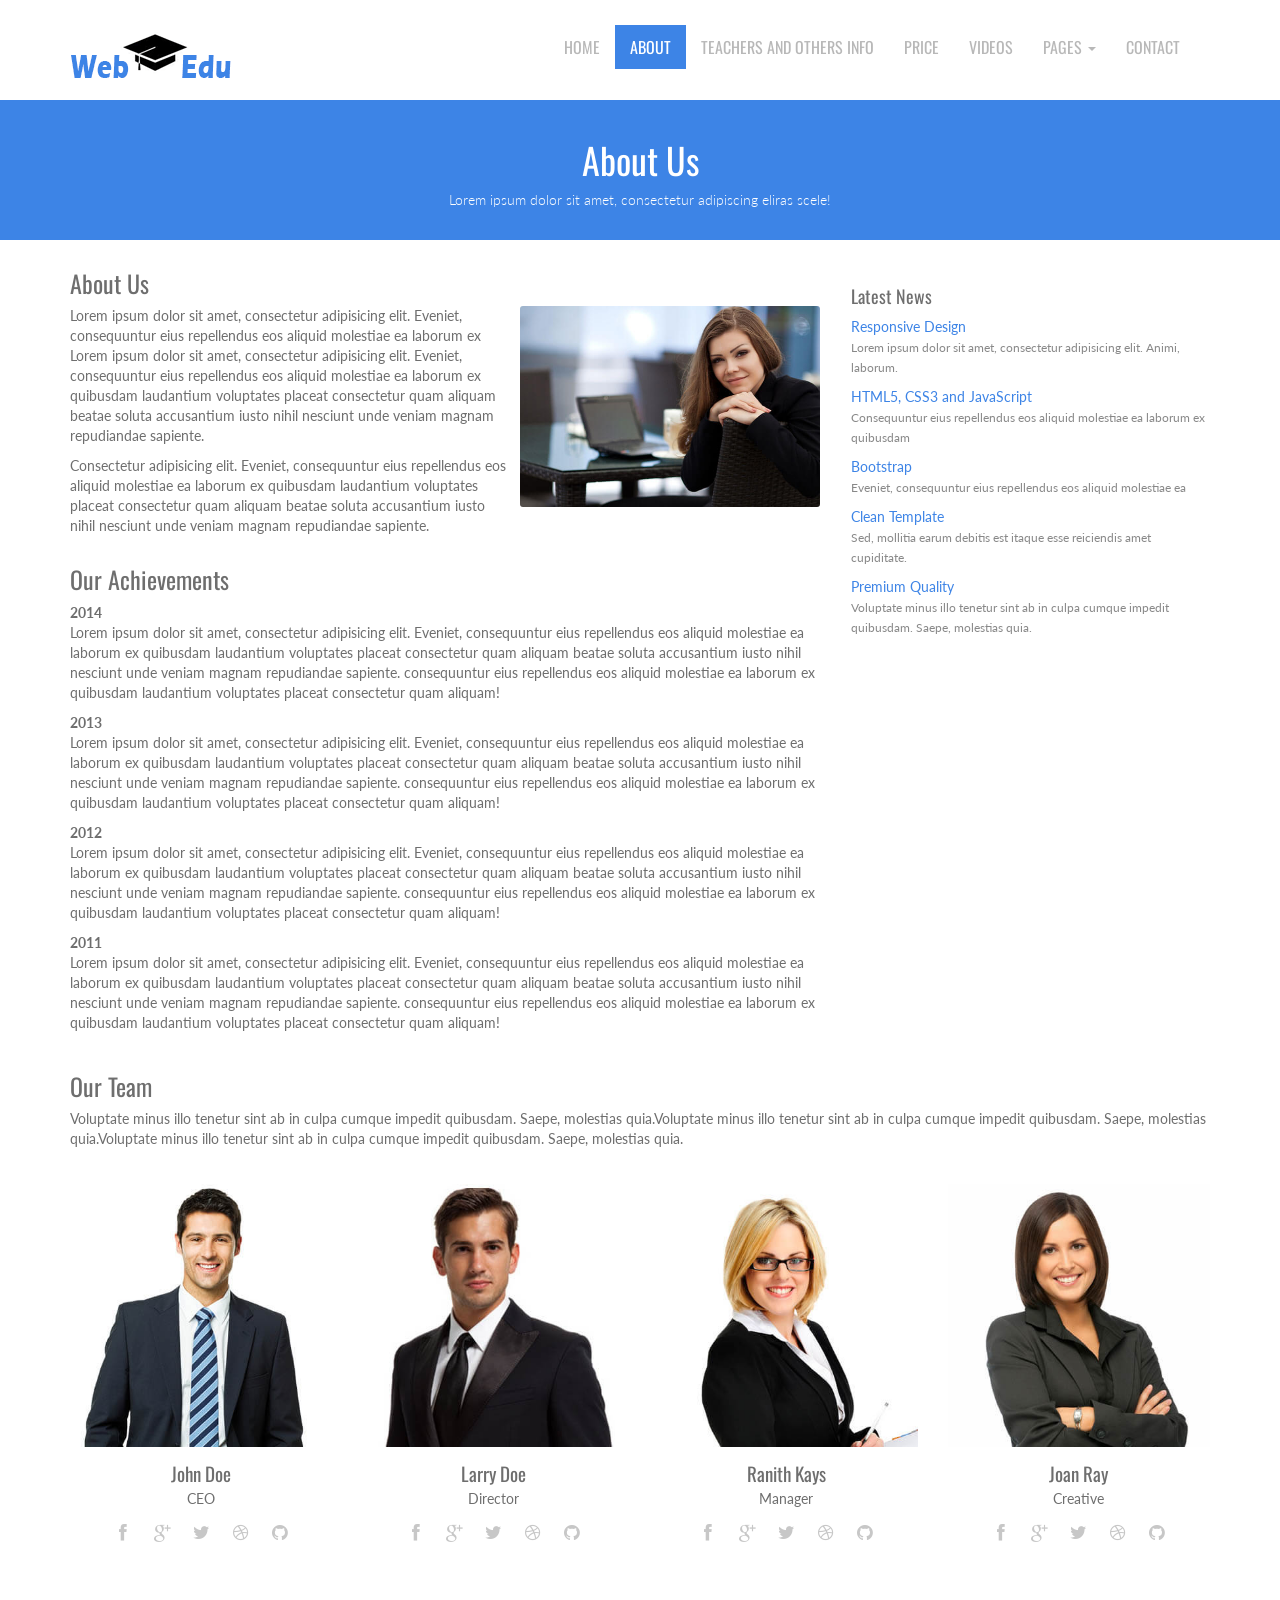
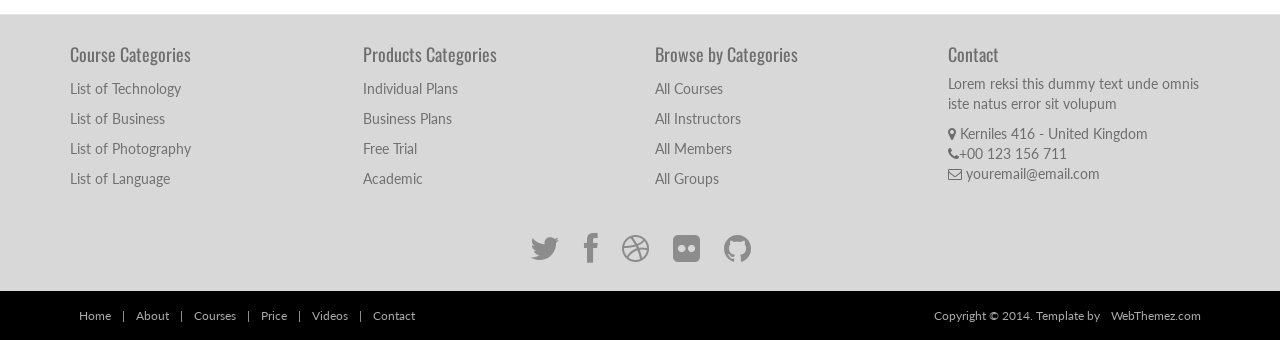
<file: 3 No. Solution/College_bootstrap_web_page_design/about.html>
<!--
Author: WebThemez
Author URL: http://webthemez.com
License: Creative Commons Attribution 3.0 Unported
License URL: http://creativecommons.org/licenses/by/3.0/
-->
<!DOCTYPE html>
<html lang="en">
<head>
    <meta charset="utf-8">
    <meta name="viewport" content="width=device-width, initial-scale=1.0">
    <meta name="description" content="free-educational-responsive-web-template-webEdu">
    <meta name="author" content="webThemez.com">
    <title>free-educational-responsive-web-template-webEdu</title>
    <link rel="favicon" href="assets/images/favicon.png">
    <link rel="stylesheet" media="screen" href="http://fonts.googleapis.com/css?family=Open+Sans:300,400,700">
    <link rel="stylesheet" href="assets/css/bootstrap.min.css">
    <link rel="stylesheet" href="assets/css/font-awesome.min.css">
    <!-- Custom styles for our template -->
    <link rel="stylesheet" href="assets/css/bootstrap-theme.css" media="screen">
    <link rel="stylesheet" href="assets/css/style.css">
    <!-- HTML5 shim and Respond.js IE8 support of HTML5 elements and media queries -->
    <!--[if lt IE 9]>
	<script src="assets/js/html5shiv.js"></script>
	<script src="assets/js/respond.min.js"></script>
	<![endif]-->
</head>

<body>
    <!-- Fixed navbar -->
    <div class="navbar navbar-inverse">
        <div class="container">
            <div class="navbar-header">
                <!-- Button for smallest screens -->
                <button type="button" class="navbar-toggle" data-toggle="collapse" data-target=".navbar-collapse"><span class="icon-bar"></span><span class="icon-bar"></span><span class="icon-bar"></span></button>
                <a class="navbar-brand" href="index.html">
                    <img src="assets/images/logo.png" alt="Techro HTML5 template"></a>
            </div>
            <div class="navbar-collapse collapse">
                <ul class="nav navbar-nav pull-right mainNav">
                    <li><a href="index.html">Home</a></li>
                    <li class="active"><a href="about.html">About</a></li>
                   	<li><a href="courses.html">Teachers and Others Info</a></li>
					<li><a href="price.html">Price</a></li>
					<li><a href="videos.html">Videos</a></li>
                    <li class="dropdown">
                        <a href="#" class="dropdown-toggle" data-toggle="dropdown">Pages <b class="caret"></b></a>
                        <ul class="dropdown-menu">
                            <li><a href="sidebar-right.html">Right Sidebar</a></li>
                            <li><a href="#">Dummy Link1</a></li>
                            <li><a href="#">Dummy Link2</a></li>
                            <li><a href="#">Dummy Link3</a></li>
                        </ul>
                    </li>
                    <li><a href="contact.html">Contact</a></li>
                </ul>
            </div>
            <!--/.nav-collapse -->
        </div>
    </div>
    <!-- /.navbar -->

 	<header id="head" class="secondary">
            <div class="container">
                    <h1>About Us</h1>
                    <p>Lorem ipsum dolor sit amet, consectetur adipiscing eliras scele!</p>
                </div>
    </header>


    <!-- container -->
    <section class="container">
        <div class="row">
            <!-- main content -->
            <section class="col-sm-8 maincontent">
                <h3>About Us</h3>
                <p>
                    <img src="assets/images/about.jpg" alt="" class="img-rounded pull-right" width="300">
                    Lorem ipsum dolor sit amet, consectetur adipisicing elit. Eveniet, consequuntur eius repellendus eos aliquid molestiae ea laborum ex Lorem ipsum dolor sit amet, consectetur adipisicing elit. Eveniet, consequuntur eius repellendus eos aliquid molestiae ea laborum ex quibusdam laudantium voluptates placeat consectetur quam aliquam beatae soluta accusantium iusto nihil nesciunt unde veniam magnam repudiandae sapiente.
                </p>
                <p>Consectetur adipisicing elit. Eveniet, consequuntur eius repellendus eos aliquid molestiae ea laborum ex quibusdam laudantium voluptates placeat consectetur quam aliquam beatae soluta accusantium iusto nihil nesciunt unde veniam magnam repudiandae sapiente.</p>
                <h3>Our Achievements</h3>
                <strong>2014</strong>
                <p>Lorem ipsum dolor sit amet, consectetur adipisicing elit. Eveniet, consequuntur eius repellendus eos aliquid molestiae ea laborum ex quibusdam laudantium voluptates placeat consectetur quam aliquam beatae soluta accusantium iusto nihil nesciunt unde veniam magnam repudiandae sapiente. consequuntur eius repellendus eos aliquid molestiae ea laborum ex quibusdam laudantium voluptates placeat consectetur quam aliquam!</p>
                <strong>2013</strong>
                <p>Lorem ipsum dolor sit amet, consectetur adipisicing elit. Eveniet, consequuntur eius repellendus eos aliquid molestiae ea laborum ex quibusdam laudantium voluptates placeat consectetur quam aliquam beatae soluta accusantium iusto nihil nesciunt unde veniam magnam repudiandae sapiente. consequuntur eius repellendus eos aliquid molestiae ea laborum ex quibusdam laudantium voluptates placeat consectetur quam aliquam!</p>
                <strong>2012</strong>
                <p>Lorem ipsum dolor sit amet, consectetur adipisicing elit. Eveniet, consequuntur eius repellendus eos aliquid molestiae ea laborum ex quibusdam laudantium voluptates placeat consectetur quam aliquam beatae soluta accusantium iusto nihil nesciunt unde veniam magnam repudiandae sapiente. consequuntur eius repellendus eos aliquid molestiae ea laborum ex quibusdam laudantium voluptates placeat consectetur quam aliquam!</p>
                <strong>2011</strong>
                <p>Lorem ipsum dolor sit amet, consectetur adipisicing elit. Eveniet, consequuntur eius repellendus eos aliquid molestiae ea laborum ex quibusdam laudantium voluptates placeat consectetur quam aliquam beatae soluta accusantium iusto nihil nesciunt unde veniam magnam repudiandae sapiente. consequuntur eius repellendus eos aliquid molestiae ea laborum ex quibusdam laudantium voluptates placeat consectetur quam aliquam!</p>
            </section>
            <!-- /main -->

            <!-- Sidebar -->
            <aside class="col-sm-4 sidebar sidebar-right">

                <div class="panel">
                    <h4>Latest News</h4>
                    <ul class="list-unstyled list-spaces">
                        <li><a href="">Responsive Design</a><br>
                            <span class="small text-muted">Lorem ipsum dolor sit amet, consectetur adipisicing elit. Animi, laborum.</span></li>
                        <li><a href="">HTML5, CSS3 and JavaScript</a><br>
                            <span class="small text-muted">Consequuntur eius repellendus eos aliquid molestiae ea laborum ex quibusdam</span></li>
                        <li><a href="">Bootstrap</a><br>
                            <span class="small text-muted">Eveniet, consequuntur eius repellendus eos aliquid molestiae ea</span></li>
                        <li><a href="">Clean Template</a><br>
                            <span class="small text-muted">Sed, mollitia earum debitis est itaque esse reiciendis amet cupiditate.</span></li>
                        <li><a href="">Premium Quality</a><br>
                            <span class="small text-muted">Voluptate minus illo tenetur sint ab in culpa cumque impedit quibusdam. Saepe, molestias quia.</span></li>
                    </ul>
                </div>

            </aside>
            <!-- /Sidebar -->

        </div>
    </section>
    <!-- /container -->
    <section class="team-content">
        <div class="container">
            <div class="row">
                <div class="col-md-12">
                    <h3>Our Team</h3>
                    <p>Voluptate minus illo tenetur sint ab in culpa cumque impedit quibusdam. Saepe, molestias quia.Voluptate minus illo tenetur sint ab in culpa cumque impedit quibusdam. Saepe, molestias quia.Voluptate minus illo tenetur sint ab in culpa cumque impedit quibusdam. Saepe, molestias quia.</p>
                    <br />
                </div>
            </div>
            <div class="row">

                <div class="col-md-3 col-sm-6 col-xs-6">
                    <!-- Team Member -->
                    <div class="team-member">
                        <!-- Image Hover Block -->
                        <div class="member-img">
                            <!-- Image  -->
                            <img class="img-responsive" src="assets/images/photo-1.jpg" alt="">
                        </div>
                        <!-- Member Details -->
                        <h4>John Doe</h4>
                        <!-- Designation -->
                        <span class="pos">CEO</span>
                        <div class="team-socials">
                            <a href="#"><i class="fa fa-facebook"></i></a>
                            <a href="#"><i class="fa fa-google-plus"></i></a>
                            <a href="#"><i class="fa fa-twitter"></i></a>
                            <a href="#"><i class="fa fa-dribbble"></i></a>
                            <a href="#"><i class="fa fa-github"></i></a>
                        </div>
                    </div>
                </div>
                <div class="col-md-3 col-sm-6 col-xs-6">
                    <!-- Team Member -->
                    <div class="team-member pDark">
                        <!-- Image Hover Block -->
                        <div class="member-img">
                            <!-- Image  -->
                            <img class="img-responsive" src="assets/images/photo-2.jpg" alt="">
                        </div>
                        <!-- Member Details -->
                        <h4>Larry Doe</h4>
                        <!-- Designation -->
                        <span class="pos">Director</span>
                        <div class="team-socials">
                            <a href="#"><i class="fa fa-facebook"></i></a>
                            <a href="#"><i class="fa fa-google-plus"></i></a>
                            <a href="#"><i class="fa fa-twitter"></i></a>
                            <a href="#"><i class="fa fa-dribbble"></i></a>
                            <a href="#"><i class="fa fa-github"></i></a>
                        </div>
                    </div>
                </div>
                <div class="col-md-3 col-sm-6 col-xs-6">
                    <!-- Team Member -->
                    <div class="team-member pDark">
                        <!-- Image Hover Block -->
                        <div class="member-img">
                            <!-- Image  -->
                            <img class="img-responsive" src="assets/images/photo-3.jpg" alt="">
                        </div>
                        <!-- Member Details -->
                        <h4>Ranith Kays</h4>
                        <!-- Designation -->
                        <span class="pos">Manager</span>
                        <div class="team-socials">
                            <a href="#"><i class="fa fa-facebook"></i></a>
                            <a href="#"><i class="fa fa-google-plus"></i></a>
                            <a href="#"><i class="fa fa-twitter"></i></a>
                            <a href="#"><i class="fa fa-dribbble"></i></a>
                            <a href="#"><i class="fa fa-github"></i></a>
                        </div>
                    </div>
                </div>
                <div class="col-md-3 col-sm-6 col-xs-6">
                    <!-- Team Member -->
                    <div class="team-member pDark">
                        <!-- Image Hover Block -->
                        <div class="member-img">
                            <!-- Image  -->
                            <img class="img-responsive" src="assets/images/photo-4.jpg" alt="">
                        </div>
                        <!-- Member Details -->
                        <h4>Joan Ray</h4>
                        <!-- Designation -->
                        <span class="pos">Creative</span>
                        <div class="team-socials">
                            <a href="#"><i class="fa fa-facebook"></i></a>
                            <a href="#"><i class="fa fa-google-plus"></i></a>
                            <a href="#"><i class="fa fa-twitter"></i></a>
                            <a href="#"><i class="fa fa-dribbble"></i></a>
                            <a href="#"><i class="fa fa-github"></i></a>
                        </div>
                    </div>
                </div>
            </div>
        </div>
    </section>
  <footer id="footer">
 
		<div class="container">
   <div class="row">
  <div class="footerbottom">
    <div class="col-md-3 col-sm-6">
      <div class="footerwidget">
        <h4>
          Course Categories
        </h4>
        <div class="menu-course">
          <ul class="menu">
            <li><a href="#">
                List of Technology 
              </a>
            </li>
            <li><a href="#">
                List of Business
              </a>
            </li>
            <li><a href="#">
                List of Photography
              </a>
            </li>
            <li><a href="#">
               List of Language
              </a>
            </li>
          </ul>
        </div>
      </div>
    </div>
    <div class="col-md-3 col-sm-6">
      <div class="footerwidget">
        <h4>
          Products Categories
        </h4>
        <div class="menu-course">
          <ul class="menu">
            <li> <a href="#">
                Individual Plans  </a>
            </li>
            <li><a href="#">
                Business Plans
              </a>
            </li>
            <li><a href="#">
                Free Trial
              </a>
            </li>
            <li><a href="#">
                Academic
              </a>
            </li>
          </ul>
        </div>
      </div>
    </div>
    <div class="col-md-3 col-sm-6">
      <div class="footerwidget">
        <h4>
          Browse by Categories
        </h4>
        <div class="menu-course">
          <ul class="menu">
            <li><a href="#">
                All Courses
              </a>
            </li>
            <li> <a href="#">
                All Instructors
              </a>
            </li>
            <li><a href="#">
                All Members
              </a>
            </li>
            <li>
              <a href="#">
                All Groups
              </a>
            </li>
          </ul>
        </div>
      </div>
    </div>
    <div class="col-md-3 col-sm-6"> 
            	<div class="footerwidget"> 
                         <h4>Contact</h4> 
                        <p>Lorem reksi this dummy text unde omnis iste natus error sit volupum</p>
            <div class="contact-info"> 
            <i class="fa fa-map-marker"></i> Kerniles 416  - United Kingdom<br>
            <i class="fa fa-phone"></i>+00 123 156 711 <br>
             <i class="fa fa-envelope-o"></i> youremail@email.com
              </div> 
                </div><!-- end widget --> 
    </div>
  </div>
</div>
			<div class="social text-center">
				<a href="#"><i class="fa fa-twitter"></i></a>
				<a href="#"><i class="fa fa-facebook"></i></a>
				<a href="#"><i class="fa fa-dribbble"></i></a>
				<a href="#"><i class="fa fa-flickr"></i></a>
				<a href="#"><i class="fa fa-github"></i></a>
			</div>

			<div class="clear"></div>
			<!--CLEAR FLOATS-->
		</div>
		<div class="footer2">
			<div class="container">
				<div class="row">

					<div class="col-md-6 panel">
						<div class="panel-body">
							<p class="simplenav">
								<a href="index.html">Home</a> | 
								<a href="about.html">About</a> |
								<a href="courses.html">Courses</a> |
								<a href="price.html">Price</a> |
								<a href="videos.html">Videos</a> |
								<a href="contact.html">Contact</a>
							</p>
						</div>
					</div>

					<div class="col-md-6 panel">
						<div class="panel-body">
							<p class="text-right">
								Copyright &copy; 2014. Template by <a href="http://webthemez.com/" rel="develop">WebThemez.com</a>
							</p>
						</div>
					</div>

				</div>
				<!-- /row of panels -->
			</div>
		</div>
	</footer>

    <!-- JavaScript libs are placed at the end of the document so the pages load faster -->
    <script src="http://ajax.googleapis.com/ajax/libs/jquery/1.10.2/jquery.min.js"></script>
    <script src="http://netdna.bootstrapcdn.com/bootstrap/3.0.0/js/bootstrap.min.js"></script>
    <script src="assets/js/custom.js"></script>
</body>
</html>
</file>
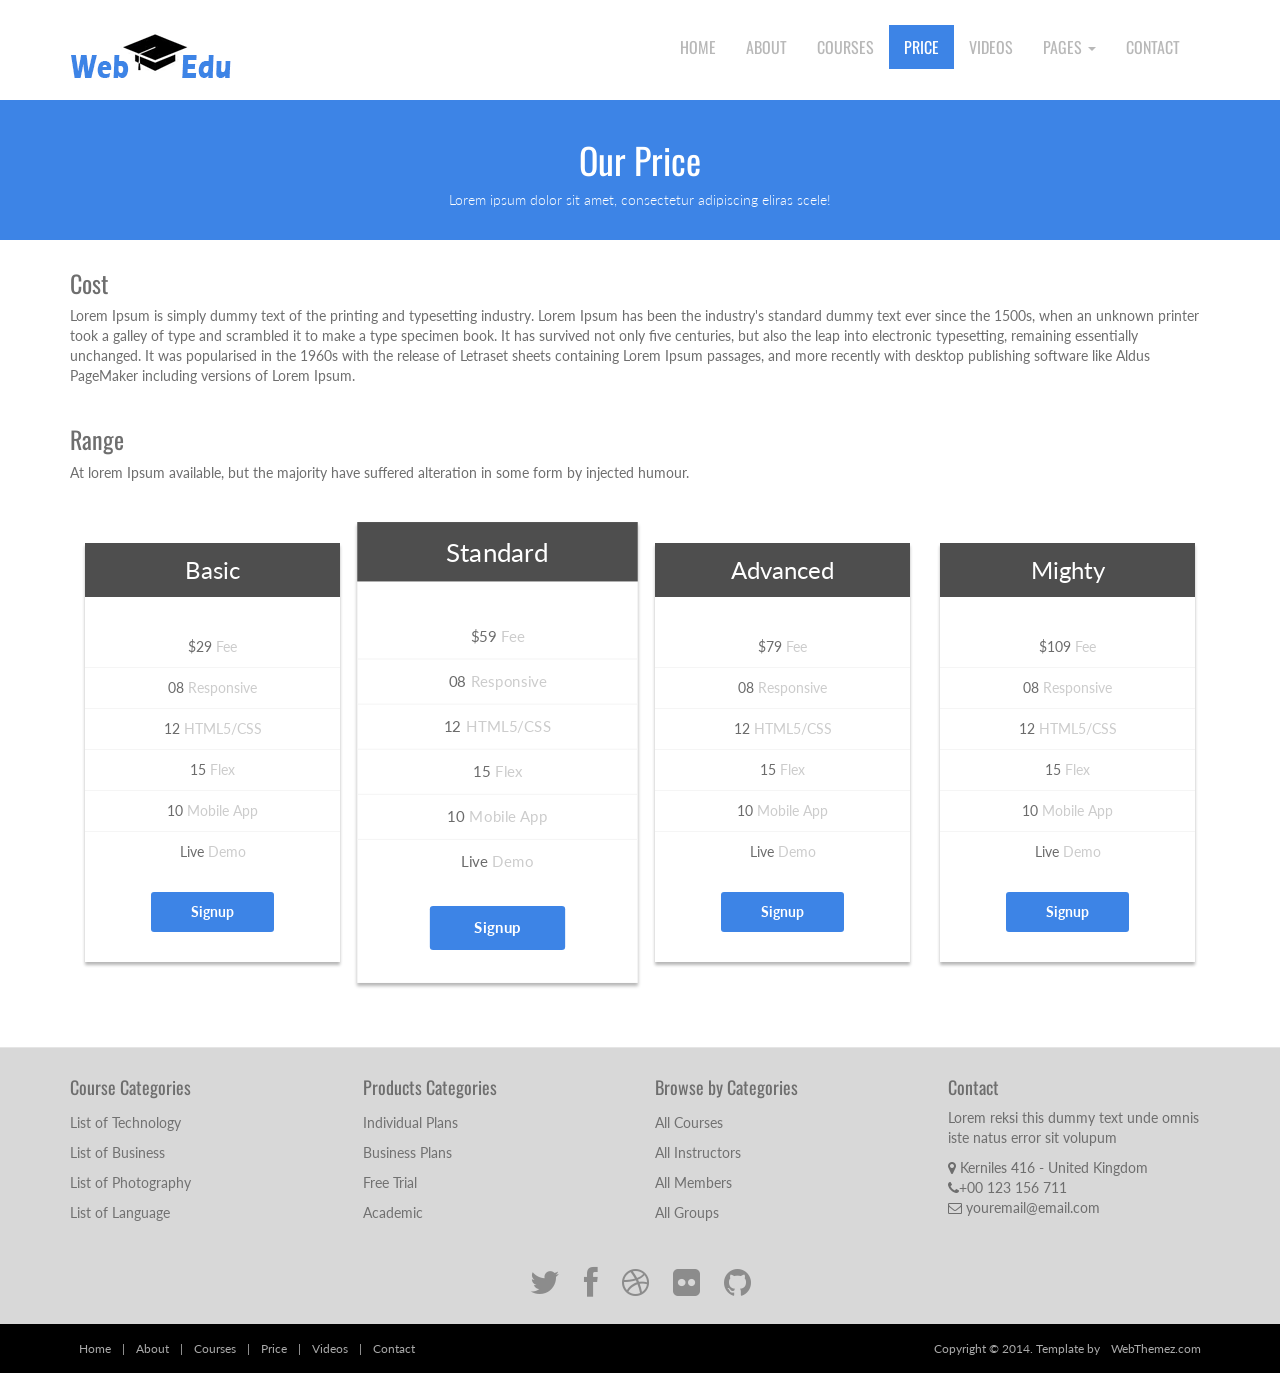
<file: 3 No. Solution/College_bootstrap_web_page_design/price.html>
<!DOCTYPE html>
<html lang="en">
<head>
	<meta charset="utf-8">
	<meta name="viewport" content="width=device-width, initial-scale=1.0">
	<meta name="description" content="free-educational-responsive-web-template-webEdu">
	<meta name="author" content="webThemez.com">
	<title>About - Techro Bootstrap template</title>
	<link rel="favicon" href="assets/images/favicon.png">
	<link rel="stylesheet" media="screen" href="http://fonts.googleapis.com/css?family=Open+Sans:300,400,700">
	<link rel="stylesheet" href="assets/css/bootstrap.min.css">
	<link rel="stylesheet" href="assets/css/font-awesome.min.css">
	<!-- Custom styles for our template -->
	<link rel="stylesheet" href="assets/css/bootstrap-theme.css" media="screen">
	<link rel="stylesheet" href="assets/css/style.css">
	<!-- HTML5 shim and Respond.js IE8 support of HTML5 elements and media queries -->
	<!--[if lt IE 9]>
	<script src="assets/js/html5shiv.js"></script>
	<script src="assets/js/respond.min.js"></script>
	<![endif]-->
</head>

<body>
	<!-- Fixed navbar -->
	<div class="navbar navbar-inverse">
		<div class="container">
			<div class="navbar-header">
				<!-- Button for smallest screens -->
				<button type="button" class="navbar-toggle" data-toggle="collapse" data-target=".navbar-collapse"><span class="icon-bar"></span><span class="icon-bar"></span><span class="icon-bar"></span></button>
				<a class="navbar-brand" href="index.html">
					<img src="assets/images/logo.png" alt="Techro HTML5 template"></a>
			</div>
			<div class="navbar-collapse collapse">
				<ul class="nav navbar-nav pull-right mainNav">
					<li><a href="index.html">Home</a></li>
					<li><a href="about.html">About</a></li>
						<li><a href="courses.html">Courses</a></li>
					<li class="active"><a href="price.html">Price</a></li>
					<li><a href="videos.html">Videos</a></li>
					<li class="dropdown">
						<a href="#" class="dropdown-toggle" data-toggle="dropdown">Pages <b class="caret"></b></a>
						<ul class="dropdown-menu">
							<li><a href="sidebar-right.html">Right Sidebar</a></li>
							<li><a href="#">Dummy Link1</a></li>
							<li><a href="#">Dummy Link2</a></li>
							<li><a href="#">Dummy Link3</a></li>
						</ul>
					</li>
					<li><a href="contact.html">Contact</a></li>
				</ul>
			</div>
			<!--/.nav-collapse -->
		</div>
	</div>
	<!-- /.navbar -->

		<header id="head" class="secondary">
            <div class="container">
                    <h1>Our Price</h1>
                    <p>Lorem ipsum dolor sit amet, consectetur adipiscing eliras scele!</p>
                </div>
    </header>


	<!-- container -->
	<div class="container">
		<div class="row">
			<!-- Article content -->
			<section class="col-sm-12 maincontent">
				<h3>Cost</h3>
				<p>
					Lorem Ipsum is simply dummy text of the printing and typesetting industry. Lorem Ipsum has been the industry's standard dummy text ever since the 1500s, when an unknown printer took a galley of type and scrambled it to make a type specimen book. It has survived not only five centuries, but also the leap into electronic typesetting, remaining essentially unchanged. It was popularised in the 1960s with the release of Letraset sheets containing Lorem Ipsum passages, and more recently with desktop publishing software like Aldus PageMaker including versions of Lorem Ipsum.
				</p>

			</section>
		</div>
	</div>
	<!-- /container -->

	<section class="container">
		<div class="heading">
			<!-- Heading -->
			<h3>Range</h3>
			<p>At lorem Ipsum available, but the majority have suffered alteration in some form by injected humour.</p>
			<br />
		</div>
		<div class="row flat">
			<div class="col-lg-3 col-md-3 col-xs-6">
				<ul class="plan plan1">
					<li class="plan-name">Basic
					</li>
					<li class="plan-price">
						<strong>$29</strong> Fee
					</li>
					<li>
						<strong>08</strong> Responsive
					</li>
					<li>
						<strong>12</strong> HTML5/CSS
					</li>
					<li>
						<strong>15</strong> Flex
					</li>
					<li>
						<strong>10</strong> Mobile App
					</li>
					<li>
						<strong>Live</strong> Demo
					</li>
					<li class="plan-action">
						<a href="#" class="btn">Signup</a>
					</li>
				</ul>
			</div>

			<div class="col-lg-3 col-md-3 col-xs-6">
				<ul class="plan plan2 featured">
					<li class="plan-name">Standard
					</li>
					<li class="plan-price">
						<strong>$59</strong> Fee
					</li>
					<li>
						<strong>08</strong> Responsive
					</li>
					<li>
						<strong>12</strong> HTML5/CSS
					</li>
					<li>
						<strong>15</strong> Flex
					</li>
					<li>
						<strong>10</strong> Mobile App
					</li>
					<li>
						<strong>Live</strong> Demo
					</li>
					<li class="plan-action">
						<a href="#" class="btn">Signup</a>
					</li>
				</ul>
			</div>

			<div class="col-lg-3 col-md-3 col-xs-6">
				<ul class="plan plan3">
					<li class="plan-name">Advanced
					</li>
					<li class="plan-price">
						<strong>$79</strong> Fee
					</li>
					<li>
						<strong>08</strong> Responsive
					</li>
					<li>
						<strong>12</strong> HTML5/CSS
					</li>
					<li>
						<strong>15</strong> Flex
					</li>
					<li>
						<strong>10</strong> Mobile App
					</li>
					<li>
						<strong>Live</strong> Demo
					</li>
					<li class="plan-action">
						<a href="#" class="btn">Signup</a>
					</li>
				</ul>
			</div>

			<div class="col-lg-3 col-md-3 col-xs-6">
				<ul class="plan plan4">
					<li class="plan-name">Mighty
					</li>
					<li class="plan-price">
						<strong>$109</strong> Fee
					</li>
					<li>
						<strong>08</strong> Responsive
					</li>
					<li>
						<strong>12</strong> HTML5/CSS
					</li>
					<li>
						<strong>15</strong> Flex
					</li>
					<li>
						<strong>10</strong> Mobile App
					</li>
					<li>
						<strong>Live</strong> Demo
					</li>
					<li class="plan-action">
						<a href="#" class="btn">Signup</a>
					</li>
				</ul>
			</div>
		</div>
	</section>
 <footer id="footer">
 
		<div class="container">
   <div class="row">
  <div class="footerbottom">
    <div class="col-md-3 col-sm-6">
      <div class="footerwidget">
        <h4>
          Course Categories
        </h4>
        <div class="menu-course">
          <ul class="menu">
            <li><a href="#">
                List of Technology 
              </a>
            </li>
            <li><a href="#">
                List of Business
              </a>
            </li>
            <li><a href="#">
                List of Photography
              </a>
            </li>
            <li><a href="#">
               List of Language
              </a>
            </li>
          </ul>
        </div>
      </div>
    </div>
    <div class="col-md-3 col-sm-6">
      <div class="footerwidget">
        <h4>
          Products Categories
        </h4>
        <div class="menu-course">
          <ul class="menu">
            <li> <a href="#">
                Individual Plans  </a>
            </li>
            <li><a href="#">
                Business Plans
              </a>
            </li>
            <li><a href="#">
                Free Trial
              </a>
            </li>
            <li><a href="#">
                Academic
              </a>
            </li>
          </ul>
        </div>
      </div>
    </div>
    <div class="col-md-3 col-sm-6">
      <div class="footerwidget">
        <h4>
          Browse by Categories
        </h4>
        <div class="menu-course">
          <ul class="menu">
            <li><a href="#">
                All Courses
              </a>
            </li>
            <li> <a href="#">
                All Instructors
              </a>
            </li>
            <li><a href="#">
                All Members
              </a>
            </li>
            <li>
              <a href="#">
                All Groups
              </a>
            </li>
          </ul>
        </div>
      </div>
    </div>
    <div class="col-md-3 col-sm-6"> 
            	<div class="footerwidget"> 
                         <h4>Contact</h4> 
                        <p>Lorem reksi this dummy text unde omnis iste natus error sit volupum</p>
            <div class="contact-info"> 
            <i class="fa fa-map-marker"></i> Kerniles 416  - United Kingdom<br>
            <i class="fa fa-phone"></i>+00 123 156 711 <br>
             <i class="fa fa-envelope-o"></i> youremail@email.com
              </div> 
                </div><!-- end widget --> 
    </div>
  </div>
</div>
			<div class="social text-center">
				<a href="#"><i class="fa fa-twitter"></i></a>
				<a href="#"><i class="fa fa-facebook"></i></a>
				<a href="#"><i class="fa fa-dribbble"></i></a>
				<a href="#"><i class="fa fa-flickr"></i></a>
				<a href="#"><i class="fa fa-github"></i></a>
			</div>

			<div class="clear"></div>
			<!--CLEAR FLOATS-->
		</div>
		<div class="footer2">
			<div class="container">
				<div class="row">

					<div class="col-md-6 panel">
						<div class="panel-body">
							<p class="simplenav">
								<a href="index.html">Home</a> | 
								<a href="about.html">About</a> |
								<a href="courses.html">Courses</a> |
								<a href="price.html">Price</a> |
								<a href="videos.html">Videos</a> |
								<a href="contact.html">Contact</a>
							</p>
						</div>
					</div>

					<div class="col-md-6 panel">
						<div class="panel-body">
							<p class="text-right">
								Copyright &copy; 2014. Template by <a href="http://webthemez.com/" rel="develop">WebThemez.com</a>
							</p>
						</div>
					</div>

				</div>
				<!-- /row of panels -->
			</div>
		</div>
	</footer>

	<!-- JavaScript libs are placed at the end of the document so the pages load faster -->
	<script src="http://ajax.googleapis.com/ajax/libs/jquery/1.10.2/jquery.min.js"></script>
	<script src="http://netdna.bootstrapcdn.com/bootstrap/3.0.0/js/bootstrap.min.js"></script>
	<script src="assets/js/custom.js"></script>
</body>
</html>
</file>
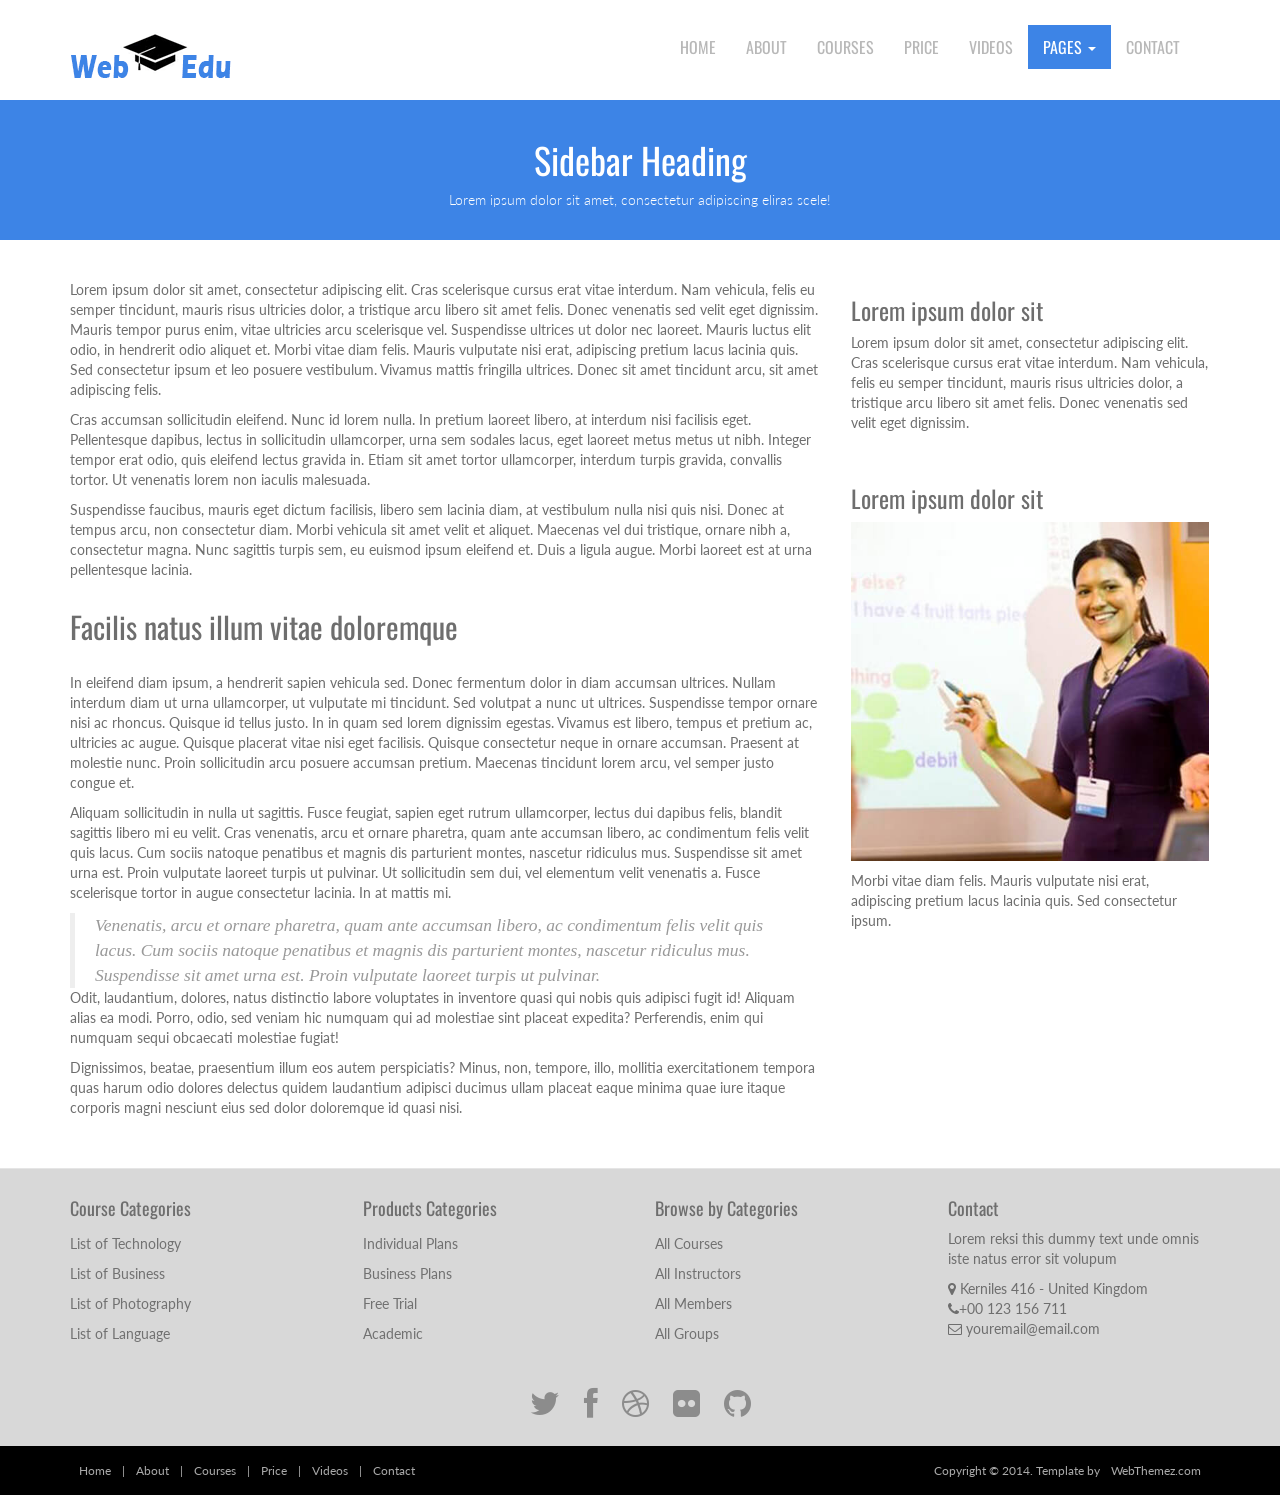
<file: 3 No. Solution/College_bootstrap_web_page_design/sidebar-right.html>
<!--
Author: WebThemez
Author URL: http://webthemez.com
License: Creative Commons Attribution 3.0 Unported
License URL: http://creativecommons.org/licenses/by/3.0/
-->
<!DOCTYPE html>
<html lang="en">
<head>
	<meta charset="utf-8">
	<meta name="viewport" content="width=device-width, initial-scale=1.0">
	<meta name="description" content="free-educational-responsive-web-template-webEdu">
	<meta name="author" content="webThemez.com">
	<title>free-educational-responsive-web-template-webEdu</title>
	<link rel="favicon" href="assets/images/favicon.png">
	<link rel="stylesheet" media="screen" href="http://fonts.googleapis.com/css?family=Open+Sans:300,400,700">
	<link rel="stylesheet" href="assets/css/bootstrap.min.css">
	<link rel="stylesheet" href="assets/css/font-awesome.min.css">
	<!-- Custom styles-->
	<link rel="stylesheet" href="assets/css/bootstrap-theme.css" media="screen">
	<link rel="stylesheet" href="assets/css/style.css">
	<!-- HTML5 shim and Respond.js IE8 support of HTML5 elements and media queries -->
	<!--[if lt IE 9]>
	<script src="assets/js/html5shiv.js"></script>
	<script src="assets/js/respond.min.js"></script>
	<![endif]-->
</head>

<body>
	<!-- Fixed navbar -->
	<div class="navbar navbar-inverse">
		<div class="container">
			<div class="navbar-header">
				<!-- Button for smallest screens -->
				<button type="button" class="navbar-toggle" data-toggle="collapse" data-target=".navbar-collapse"><span class="icon-bar"></span><span class="icon-bar"></span><span class="icon-bar"></span></button>
				<a class="navbar-brand" href="index.html">
					<img src="assets/images/logo.png" alt="Techro HTML5 template"></a>
			</div>
			<div class="navbar-collapse collapse">
				<ul class="nav navbar-nav pull-right mainNav">
					<li><a href="index.html">Home</a></li>
					<li><a href="about.html">About</a></li>
					<li><a href="courses.html">Courses</a></li>
					<li><a href="price.html">Price</a></li>
					<li><a href="videos.html">Videos</a></li>
					<li class="dropdown active">
						<a href="#" class="dropdown-toggle" data-toggle="dropdown">Pages <b class="caret"></b></a>
						<ul class="dropdown-menu">
							<li><a href="sidebar-right.html">Right Sidebar</a></li>
							<li><a href="#">Dummy Link1</a></li>
							<li><a href="#">Dummy Link2</a></li>
							<li><a href="#">Dummy Link3</a></li>
						</ul>
					</li>
					<li><a href="contact.html">Contact</a></li>
				</ul>
			</div>
			<!--/.nav-collapse -->
		</div>
	</div>
	<!-- /.navbar -->

	<header id="head" class="secondary">
            <div class="container">
                    <h1>Sidebar Heading</h1>
                    <p>Lorem ipsum dolor sit amet, consectetur adipiscing eliras scele!</p>
                </div>
    </header>

	<!-- container -->
	<section class="container">

		<div class="row">

			<!-- Article main content -->
			<article class="col-md-8 maincontent">
				<br />
				<br />
				<p>Lorem ipsum dolor sit amet, consectetur adipiscing elit. Cras scelerisque cursus erat vitae interdum. Nam vehicula, felis eu semper tincidunt, mauris risus ultricies dolor, a tristique arcu libero sit amet felis. Donec venenatis sed velit eget dignissim. Mauris tempor purus enim, vitae ultricies arcu scelerisque vel. Suspendisse ultrices ut dolor nec laoreet. Mauris luctus elit odio, in hendrerit odio aliquet et. Morbi vitae diam felis. Mauris vulputate nisi erat, adipiscing pretium lacus lacinia quis. Sed consectetur ipsum et leo posuere vestibulum. Vivamus mattis fringilla ultrices. Donec sit amet tincidunt arcu, sit amet adipiscing felis.</p>

				<p>Cras accumsan sollicitudin eleifend. Nunc id lorem nulla. In pretium laoreet libero, at interdum nisi facilisis eget. Pellentesque dapibus, lectus in sollicitudin ullamcorper, urna sem sodales lacus, eget laoreet metus metus ut nibh. Integer tempor erat odio, quis eleifend lectus gravida in. Etiam sit amet tortor ullamcorper, interdum turpis gravida, convallis tortor. Ut venenatis lorem non iaculis malesuada.</p>

				<p>Suspendisse faucibus, mauris eget dictum facilisis, libero sem lacinia diam, at vestibulum nulla nisi quis nisi. Donec at tempus arcu, non consectetur diam. Morbi vehicula sit amet velit et aliquet. Maecenas vel dui tristique, ornare nibh a, consectetur magna. Nunc sagittis turpis sem, eu euismod ipsum eleifend et. Duis a ligula augue. Morbi laoreet est at urna pellentesque lacinia.</p>

				<h2>Facilis natus illum vitae doloremque</h2>
				<p>In eleifend diam ipsum, a hendrerit sapien vehicula sed. Donec fermentum dolor in diam accumsan ultrices. Nullam interdum diam ut urna ullamcorper, ut vulputate mi tincidunt. Sed volutpat a nunc ut ultrices. Suspendisse tempor ornare nisi ac rhoncus. Quisque id tellus justo. In in quam sed lorem dignissim egestas. Vivamus est libero, tempus et pretium ac, ultricies ac augue. Quisque placerat vitae nisi eget facilisis. Quisque consectetur neque in ornare accumsan. Praesent at molestie nunc. Proin sollicitudin arcu posuere accumsan pretium. Maecenas tincidunt lorem arcu, vel semper justo congue et.</p>

				<p>Aliquam sollicitudin in nulla ut sagittis. Fusce feugiat, sapien eget rutrum ullamcorper, lectus dui dapibus felis, blandit sagittis libero mi eu velit. Cras venenatis, arcu et ornare pharetra, quam ante accumsan libero, ac condimentum felis velit quis lacus. Cum sociis natoque penatibus et magnis dis parturient montes, nascetur ridiculus mus. Suspendisse sit amet urna est. Proin vulputate laoreet turpis ut pulvinar. Ut sollicitudin sem dui, vel elementum velit venenatis a. Fusce scelerisque tortor in augue consectetur lacinia. In at mattis mi.</p>

				<blockquote>Venenatis, arcu et ornare pharetra, quam ante accumsan libero, ac condimentum felis velit quis lacus. Cum sociis natoque penatibus et magnis dis parturient montes, nascetur ridiculus mus. Suspendisse sit amet urna est. Proin vulputate laoreet turpis ut pulvinar.</blockquote>
				<p>Odit, laudantium, dolores, natus distinctio labore voluptates in inventore quasi qui nobis quis adipisci fugit id! Aliquam alias ea modi. Porro, odio, sed veniam hic numquam qui ad molestiae sint placeat expedita? Perferendis, enim qui numquam sequi obcaecati molestiae fugiat!</p>
				<p>Dignissimos, beatae, praesentium illum eos autem perspiciatis? Minus, non, tempore, illo, mollitia exercitationem tempora quas harum odio dolores delectus quidem laudantium adipisci ducimus ullam placeat eaque minima quae iure itaque corporis magni nesciunt eius sed dolor doloremque id quasi nisi.</p>
			</article>
			<!-- /Article -->

			<!-- Sidebar -->
			<aside class="col-md-4 sidebar sidebar-right">

				<div class="row panel">
					<div class="col-xs-12">
						<h3>Lorem ipsum dolor sit</h3>
						<p>Lorem ipsum dolor sit amet, consectetur adipiscing elit. Cras scelerisque cursus erat vitae interdum. Nam vehicula, felis eu semper tincidunt, mauris risus ultricies dolor, a tristique arcu libero sit amet felis. Donec venenatis sed velit eget dignissim.</p>
					</div>
				</div>
				<div class="row panel">
					<div class="col-xs-12">
						<h3>Lorem ipsum dolor sit</h3>
						<p>
							<img src="assets/images/1.jpg" alt="">
						</p>
						<p>Morbi vitae diam felis. Mauris vulputate nisi erat, adipiscing pretium lacus lacinia quis. Sed consectetur ipsum.</p>
					</div>
				</div>

			</aside>
			<!-- /Sidebar -->

		</div>
	</section>
	<!-- /container -->
 <footer id="footer">
 
		<div class="container">
   <div class="row">
  <div class="footerbottom">
    <div class="col-md-3 col-sm-6">
      <div class="footerwidget">
        <h4>
          Course Categories
        </h4>
        <div class="menu-course">
          <ul class="menu">
            <li><a href="#">
                List of Technology 
              </a>
            </li>
            <li><a href="#">
                List of Business
              </a>
            </li>
            <li><a href="#">
                List of Photography
              </a>
            </li>
            <li><a href="#">
               List of Language
              </a>
            </li>
          </ul>
        </div>
      </div>
    </div>
    <div class="col-md-3 col-sm-6">
      <div class="footerwidget">
        <h4>
          Products Categories
        </h4>
        <div class="menu-course">
          <ul class="menu">
            <li> <a href="#">
                Individual Plans  </a>
            </li>
            <li><a href="#">
                Business Plans
              </a>
            </li>
            <li><a href="#">
                Free Trial
              </a>
            </li>
            <li><a href="#">
                Academic
              </a>
            </li>
          </ul>
        </div>
      </div>
    </div>
    <div class="col-md-3 col-sm-6">
      <div class="footerwidget">
        <h4>
          Browse by Categories
        </h4>
        <div class="menu-course">
          <ul class="menu">
            <li><a href="#">
                All Courses
              </a>
            </li>
            <li> <a href="#">
                All Instructors
              </a>
            </li>
            <li><a href="#">
                All Members
              </a>
            </li>
            <li>
              <a href="#">
                All Groups
              </a>
            </li>
          </ul>
        </div>
      </div>
    </div>
    <div class="col-md-3 col-sm-6"> 
            	<div class="footerwidget"> 
                         <h4>Contact</h4> 
                        <p>Lorem reksi this dummy text unde omnis iste natus error sit volupum</p>
            <div class="contact-info"> 
            <i class="fa fa-map-marker"></i> Kerniles 416  - United Kingdom<br>
            <i class="fa fa-phone"></i>+00 123 156 711 <br>
             <i class="fa fa-envelope-o"></i> youremail@email.com
              </div> 
                </div><!-- end widget --> 
    </div>
  </div>
</div>
			<div class="social text-center">
				<a href="#"><i class="fa fa-twitter"></i></a>
				<a href="#"><i class="fa fa-facebook"></i></a>
				<a href="#"><i class="fa fa-dribbble"></i></a>
				<a href="#"><i class="fa fa-flickr"></i></a>
				<a href="#"><i class="fa fa-github"></i></a>
			</div>

			<div class="clear"></div>
			<!--CLEAR FLOATS-->
		</div>
		<div class="footer2">
			<div class="container">
				<div class="row">

					<div class="col-md-6 panel">
						<div class="panel-body">
							<p class="simplenav">
								<a href="index.html">Home</a> | 
								<a href="about.html">About</a> |
								<a href="courses.html">Courses</a> |
								<a href="price.html">Price</a> |
								<a href="videos.html">Videos</a> |
								<a href="contact.html">Contact</a>
							</p>
						</div>
					</div>

					<div class="col-md-6 panel">
						<div class="panel-body">
							<p class="text-right">
								Copyright &copy; 2014. Template by <a href="http://webthemez.com/" rel="develop">WebThemez.com</a>
							</p>
						</div>
					</div>

				</div>
				<!-- /row of panels -->
			</div>
		</div>
	</footer>


	<!-- JavaScript libs are placed at the end of the document so the pages load faster -->
	<script src="http://ajax.googleapis.com/ajax/libs/jquery/1.10.2/jquery.min.js"></script>
	<script src="http://netdna.bootstrapcdn.com/bootstrap/3.0.0/js/bootstrap.min.js"></script>
	<script src="assets/js/custom.js"></script>
</body>
</html>
</file>
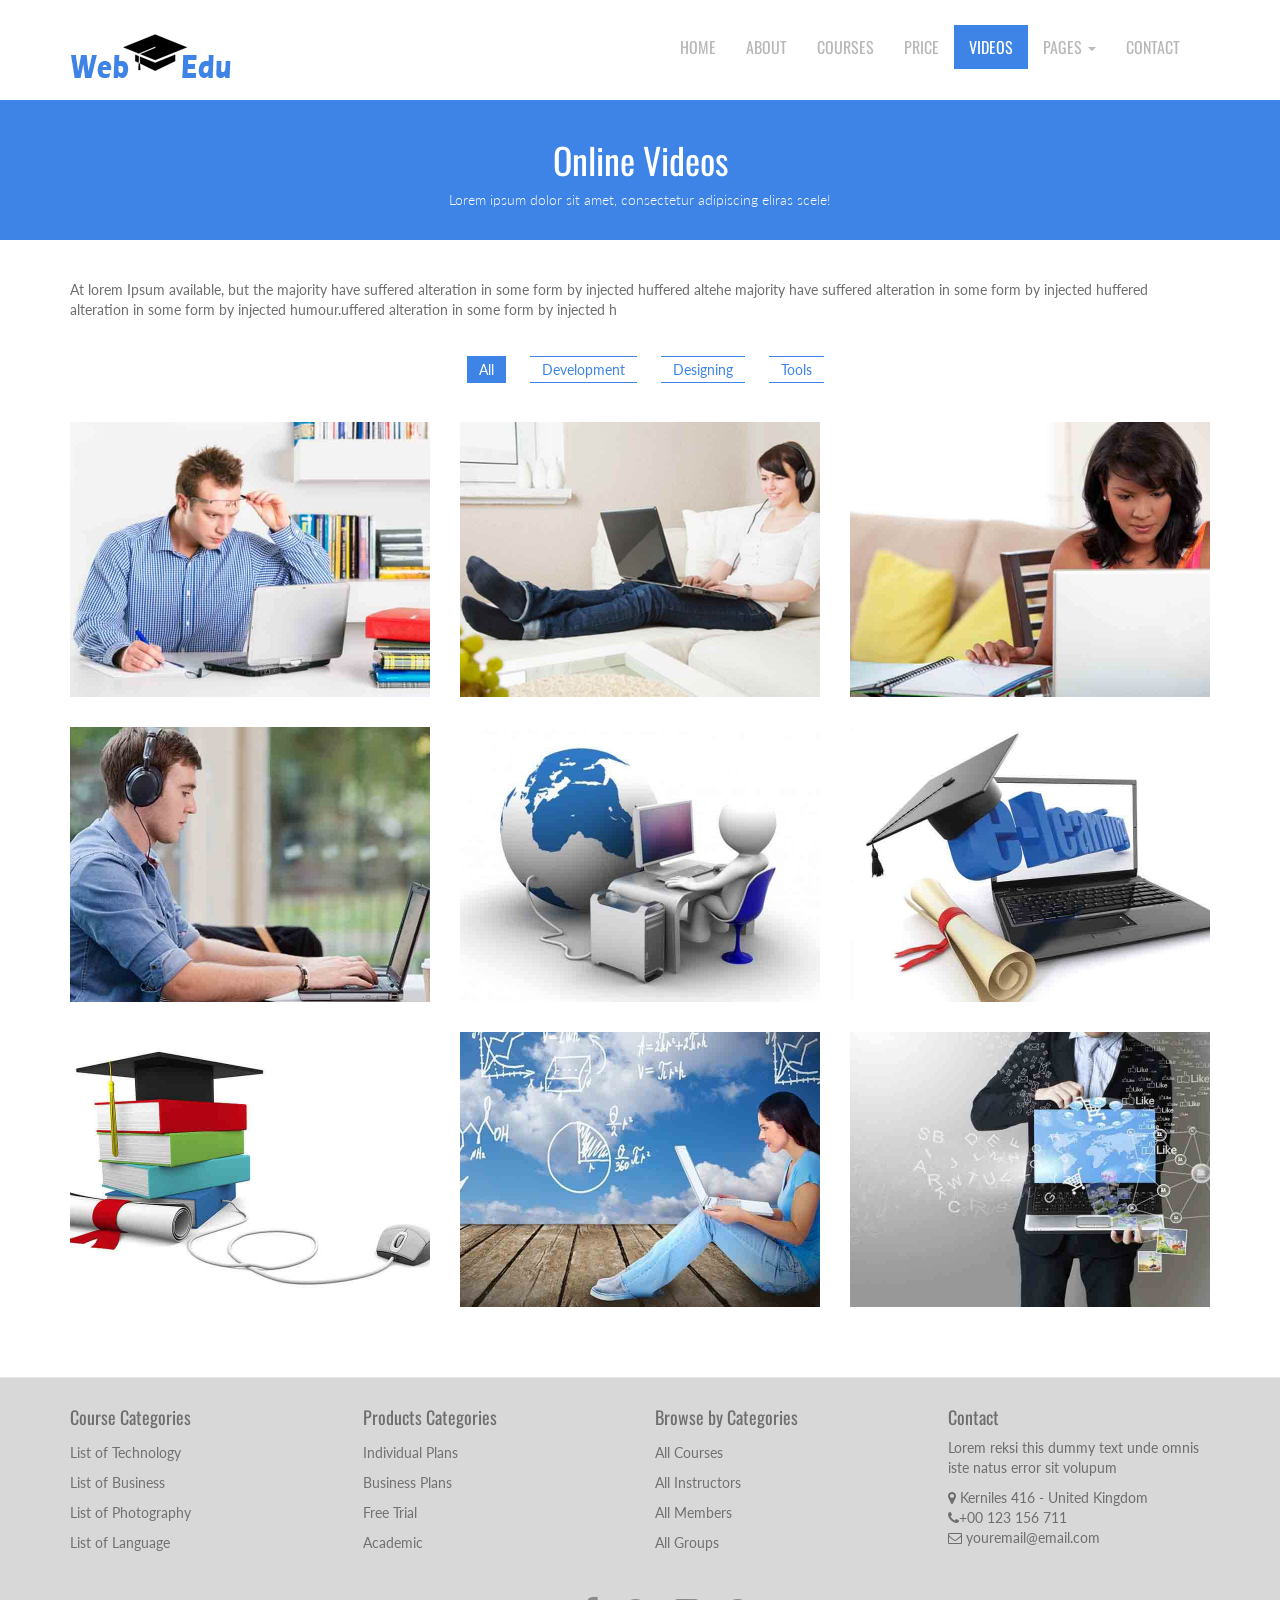
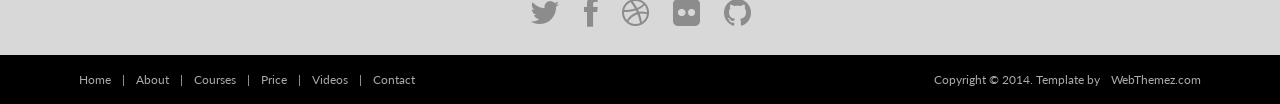
<file: 3 No. Solution/College_bootstrap_web_page_design/videos.html>
<!DOCTYPE html>
<html lang="en">
<head>
	<meta charset="utf-8">
	<meta name="viewport" content="width=device-width, initial-scale=1.0">
	<meta name="description" content="free-educational-responsive-web-template-webEdu">
	<meta name="author" content="webThemez.com">
	<title>free-educational-responsive-web-template-webEdu</title>
	<link rel="favicon" href="assets/images/favicon.png">
	<link rel="stylesheet" media="screen" href="http://fonts.googleapis.com/css?family=Open+Sans:300,400,700">
	<link rel="stylesheet" href="assets/css/bootstrap.min.css">
	<link rel="stylesheet" href="assets/css/font-awesome.min.css">
	<!-- Custom styles for our template -->
	<link rel="stylesheet" href="assets/css/bootstrap-theme.css" media="screen">
	<link rel="stylesheet" type="text/css" href="assets/css/isotope.css" media="screen" />
	<link rel="stylesheet" href="assets/js/fancybox/jquery.fancybox.css" type="text/css" media="screen" />
	<link rel="stylesheet" href="assets/css/style.css">
	<!-- HTML5 shim and Respond.js IE8 support of HTML5 elements and media queries -->
	<!--[if lt IE 9]>
	<script src="assets/js/html5shiv.js"></script>
	<script src="assets/js/respond.min.js"></script>
	<![endif]-->
</head>

<body>
	<!-- Fixed navbar -->
	<div class="navbar navbar-inverse">
		<div class="container">
			<div class="navbar-header">
				<!-- Button for smallest screens -->
				<button type="button" class="navbar-toggle" data-toggle="collapse" data-target=".navbar-collapse"><span class="icon-bar"></span><span class="icon-bar"></span><span class="icon-bar"></span></button>
				<a class="navbar-brand" href="index.html">
					<img src="assets/images/logo.png" alt="Techro HTML5 template"></a>
			</div>
			<div class="navbar-collapse collapse">
				<ul class="nav navbar-nav pull-right mainNav">
					<li><a href="index.html">Home</a></li>
					<li><a href="about.html">About</a></li>
						<li><a href="courses.html">Courses</a></li>
					<li><a href="price.html">Price</a></li>
					<li class="active"><a href="videos.html">Videos</a></li>
					<li class="dropdown">
						<a href="#" class="dropdown-toggle" data-toggle="dropdown">Pages <b class="caret"></b></a>
						<ul class="dropdown-menu">
							<li><a href="sidebar-right.html">Right Sidebar</a></li>
							<li><a href="#">Dummy Link1</a></li>
							<li><a href="#">Dummy Link2</a></li>
							<li><a href="#">Dummy Link3</a></li>
						</ul>
					</li>
					<li><a href="contact.html">Contact</a></li>
				</ul>
			</div>
			<!--/.nav-collapse -->
		</div>
	</div>
	<!-- /.navbar -->

		<header id="head" class="secondary">
            <div class="container">
                    <h1>Online Videos</h1>
                    <p>Lorem ipsum dolor sit amet, consectetur adipiscing eliras scele!</p>
                </div>
    </header>


	<!-- container -->
	<section class="container">
		<div class="row">
			<div class="col-md-12">
				<section id="portfolio" class="page-section section appear clearfix">
					<br />
					<br />
					<p>
						At lorem Ipsum available, but the majority have suffered alteration in some form by injected huffered altehe majority have suffered alteration in some form by injected huffered alteration in some form by injected humour.uffered alteration in some form by injected h
					<br />
						<br />
					</p>


					<div class="row">
						<nav id="filter" class="col-md-12 text-center">
							<ul>
								<li><a href="#" class="current btn-theme btn-small" data-filter="*">All</a></li>
								<li><a href="#" class="btn-theme btn-small" data-filter=".webdesign">Development</a></li>
								<li><a href="#" class="btn-theme btn-small" data-filter=".photography">Designing</a></li>
								<li><a href="#" class="btn-theme btn-small" data-filter=".print">Tools</a></li>
							</ul>
						</nav>
						<div class="col-md-12">
							<div class="row">
								<div class="portfolio-items isotopeWrapper clearfix" id="3">

									<article class="col-sm-4 isotopeItem webdesign">
										<div class="portfolio-item">
											<img src="assets/images/portfolio/img1.jpg" alt="" />
											<div class="portfolio-desc align-center">
												<div class="folio-info">
													<a href="assets/images/portfolio/img1.jpg" class="fancybox">
														<h5>Project Title</h5>
														<i class="fa fa-link fa-2x"></i></a>
												</div>
											</div>
										</div>
									</article>

									<article class="col-sm-4 isotopeItem photography">
										<div class="portfolio-item">
											<img src="assets/images/portfolio/img2.jpg" alt="" />
											<div class="portfolio-desc align-center">
												<div class="folio-info">
													<a href="assets/images/portfolio/img2.jpg" class="fancybox">
														<h5>Project Title</h5>
														<i class="fa fa-link fa-2x"></i></a>
												</div>
											</div>
										</div>
									</article>


									<article class="col-sm-4 isotopeItem photography">
										<div class="portfolio-item">
											<img src="assets/images/portfolio/img3.jpg" alt="" />
											<div class="portfolio-desc align-center">
												<div class="folio-info">
													<a href="assets/images/portfolio/img3.jpg" class="fancybox">
														<h5>Project Title</h5>
														<i class="fa fa-link fa-2x"></i></a>
												</div>
											</div>
										</div>
									</article>

									<article class="col-sm-4 isotopeItem print">
										<div class="portfolio-item">
											<img src="assets/images/portfolio/img4.jpg" alt="" />
											<div class="portfolio-desc align-center">
												<div class="folio-info">
													<a href="assets/images/portfolio/img4.jpg" class="fancybox">
														<h5>Project Title</h5>
														<i class="fa fa-link fa-2x"></i></a>
												</div>
											</div>
										</div>
									</article>

									<article class="col-sm-4 isotopeItem photography">
										<div class="portfolio-item">
											<img src="assets/images/portfolio/img5.jpg" alt="" />
											<div class="portfolio-desc align-center">
												<div class="folio-info">
													<a href="assets/images/portfolio/img5.jpg" class="fancybox">
														<h5>Project Title</h5>
														<i class="fa fa-link fa-2x"></i></a>
												</div>
											</div>
										</div>
									</article>

									<article class="col-sm-4 isotopeItem webdesign">
										<div class="portfolio-item">
											<img src="assets/images/portfolio/img6.jpg" alt="" />
											<div class="portfolio-desc align-center">
												<div class="folio-info">
													<a href="assets/images/portfolio/img6.jpg" class="fancybox">
														<h5>Project Title</h5>
														<i class="fa fa-link fa-2x"></i></a>
												</div>
											</div>
										</div>
									</article>

									<article class="col-sm-4 isotopeItem print">
										<div class="portfolio-item">
											<img src="assets/images/portfolio/img7.jpg" alt="" />
											<div class="portfolio-desc align-center">
												<div class="folio-info">
													<a href="images/portfolio/img7.jpg" class="fancybox">
														<h5>Project Title</h5>
														<i class="fa fa-link fa-2x"></i></a>
												</div>
											</div>
										</div>
									</article>

									<article class="col-sm-4 isotopeItem photography">
										<div class="portfolio-item">
											<img src="assets/images/portfolio/img8.jpg" alt="" />
											<div class="portfolio-desc align-center">
												<div class="folio-info">
													<a href="images/portfolio/img8.jpg" class="fancybox">
														<h5>Project Title</h5>
														<i class="fa fa-link fa-2x"></i></a>
												</div>
											</div>
										</div>
									</article>

									<article class="col-sm-4 isotopeItem print">
										<div class="portfolio-item">
											<img src="assets/images/portfolio/img9.jpg" alt="" />
											<div class="portfolio-desc align-center">
												<div class="folio-info">
													<a href="images/portfolio/img9.jpg" class="fancybox">
														<h5>Project Title</h5>
														<i class="fa fa-link fa-2x"></i></a>
												</div>
											</div>
										</div>
									</article>
								</div>

							</div>


						</div>
					</div>

				</section>
			</div>
		</div>

	</section>
	<!-- /container -->
 <footer id="footer">
 
		<div class="container">
   <div class="row">
  <div class="footerbottom">
    <div class="col-md-3 col-sm-6">
      <div class="footerwidget">
        <h4>
          Course Categories
        </h4>
        <div class="menu-course">
          <ul class="menu">
            <li><a href="#">
                List of Technology 
              </a>
            </li>
            <li><a href="#">
                List of Business
              </a>
            </li>
            <li><a href="#">
                List of Photography
              </a>
            </li>
            <li><a href="#">
               List of Language
              </a>
            </li>
          </ul>
        </div>
      </div>
    </div>
    <div class="col-md-3 col-sm-6">
      <div class="footerwidget">
        <h4>
          Products Categories
        </h4>
        <div class="menu-course">
          <ul class="menu">
            <li> <a href="#">
                Individual Plans  </a>
            </li>
            <li><a href="#">
                Business Plans
              </a>
            </li>
            <li><a href="#">
                Free Trial
              </a>
            </li>
            <li><a href="#">
                Academic
              </a>
            </li>
          </ul>
        </div>
      </div>
    </div>
    <div class="col-md-3 col-sm-6">
      <div class="footerwidget">
        <h4>
          Browse by Categories
        </h4>
        <div class="menu-course">
          <ul class="menu">
            <li><a href="#">
                All Courses
              </a>
            </li>
            <li> <a href="#">
                All Instructors
              </a>
            </li>
            <li><a href="#">
                All Members
              </a>
            </li>
            <li>
              <a href="#">
                All Groups
              </a>
            </li>
          </ul>
        </div>
      </div>
    </div>
    <div class="col-md-3 col-sm-6"> 
            	<div class="footerwidget"> 
                         <h4>Contact</h4> 
                        <p>Lorem reksi this dummy text unde omnis iste natus error sit volupum</p>
            <div class="contact-info"> 
            <i class="fa fa-map-marker"></i> Kerniles 416  - United Kingdom<br>
            <i class="fa fa-phone"></i>+00 123 156 711 <br>
             <i class="fa fa-envelope-o"></i> youremail@email.com
              </div> 
                </div><!-- end widget --> 
    </div>
  </div>
</div>
			<div class="social text-center">
				<a href="#"><i class="fa fa-twitter"></i></a>
				<a href="#"><i class="fa fa-facebook"></i></a>
				<a href="#"><i class="fa fa-dribbble"></i></a>
				<a href="#"><i class="fa fa-flickr"></i></a>
				<a href="#"><i class="fa fa-github"></i></a>
			</div>

			<div class="clear"></div>
			<!--CLEAR FLOATS-->
		</div>
		<div class="footer2">
			<div class="container">
				<div class="row">

					<div class="col-md-6 panel">
						<div class="panel-body">
							<p class="simplenav">
								<a href="index.html">Home</a> | 
								<a href="about.html">About</a> |
								<a href="courses.html">Courses</a> |
								<a href="price.html">Price</a> |
								<a href="videos.html">Videos</a> |
								<a href="contact.html">Contact</a>
							</p>
						</div>
					</div>

					<div class="col-md-6 panel">
						<div class="panel-body">
							<p class="text-right">
								Copyright &copy; 2014. Template by <a href="http://webthemez.com/" rel="develop">WebThemez.com</a>
							</p>
						</div>
					</div>

				</div>
				<!-- /row of panels -->
			</div>
		</div>
	</footer>


	<!-- JavaScript libs are placed at the end of the document so the pages load faster -->
	<script src="http://ajax.googleapis.com/ajax/libs/jquery/1.10.2/jquery.min.js"></script>
	<script src="http://netdna.bootstrapcdn.com/bootstrap/3.0.0/js/bootstrap.min.js"></script>
	<script src="assets/js/jquery.cslider.js"></script>
	<script src="assets/js/jquery.isotope.min.js"></script>
	<script src="assets/js/fancybox/jquery.fancybox.pack.js" type="text/javascript"></script>
	<script src="assets/js/custom.js"></script>
</body>
</html>
</file>
<file: 3 No. Solution/College_bootstrap_web_page_design/assets/css/style.css>
/*
Author: WebThemez.com
Website: http://webthemez.com
Note: Please do not remove the footer backlink (webthemez.com)--(if you want to remove contact: webthemez@gmail.com)
Licence: Creative Commons Attribution 3.0** - http://creativecommons.org/licenses/by/3.0/
*/
@import url(http://fonts.googleapis.com/css?family=Oswald:400,700);
@import url(http://fonts.googleapis.com/css?family=Lato:400,700);
body {
	font-family: 'Lato', sans-serif;
	font-weight: normal;
    color: #6E6E6E;
}
/*General*/
h1, h2, h3, h4, h5, h6 {
	font-weight: normal;
	font-family: 'Oswald', sans-serif;
}
h1, .h1, h2, .h2, h3, .h3 {
	margin-top: 30px;
}
h2 {
	margin: 30px 0;
}
a{
    color:#3d84e6;
}
a:hover, a:focus{
    color:#3d84e6;
    text-decoration: underline;
}
.navbar-toggle {
	background-color: rgba(0, 0, 0, 0.89);
}
.navbar-nav>li>a {
	padding-top: 12px;
	padding-bottom: 12px;
	font-family: 'Oswald', sans-serif;
	font-weight: 400 !important;
}
blockquote {
	font-style: italic;
	font-family: Georgia;
	color: #999;
	margin: 0px 0 0px;
	padding: 0px 20px;
}
label {
	color: #777;
}
.btn-inline {
	color: #9C9C9C;
	font-size: 15px; 
}
.form-control {
	display: block;
	width: 100%;
	height: 41px;
	padding: 6px 12px;
	font-size: 14px;
	line-height: 2.428571;
	color: #555;
	background-color: #F7F7F7;
	background-image: none;
	border: 1px solid #ccc;
	border-radius: 0px;
}
.navbar-inverse .navbar-brand img {
	width: 171px;
}
.section-title {
	margin-bottom: 20px;
}
/* Header */
#head {
	/*background: #181015 url( ../images/bg_header.jpg) no-repeat;*/
	background-size: cover;
	height: 600px;
	text-align: center;
	color: white;
	font-weight: 300;
	position: relative; 
	background-position-x: center;
}
#head.secondary {
	height: 100px;
	min-height: 100px;
	padding-top: 0px;
}
#head .lead {
	font-size: 44px;
	margin-bottom: 6px;
	color: white;
	line-height: 1.15em;
}
#head .tagline {
	color: rgba(255,255,255,0.75);
	margin-bottom: 25px;
}
#head .tagline a {
	color: #fff;
}
#head .btn {
	margin-bottom: 10px;
}
#head .btn-default {
	text-shadow: none;
	background: transparent;
	color: rgba(255,255,255,.5);
	-webkit-box-shadow: inset 0px 0px 0px 3px rgba(255,255,255,.5);
	-moz-box-shadow: inset 0px 0px 0px 3px rgba(255,255,255,.5);
	box-shadow: inset 0px 0px 0px 3px rgba(255,255,255,.5);
	background: transparent;
}
#head .btn-default:hover, #head .btn-default:focus {
	color: rgba(255,255,255,.8);
	-webkit-box-shadow: inset 0px 0px 0px 3px rgba(255,255,255,.8);
	-moz-box-shadow: inset 0px 0px 0px 3px rgba(255,255,255,.8);
	box-shadow: inset 0px 0px 0px 3px rgba(255,255,255,.8);
	background: transparent;
}
#head .btn-default:active, #head .btn-default.active {
	color: #fff;
	-webkit-box-shadow: inset 0px 0px 0px 3px #fff;
	-moz-box-shadow: inset 0px 0px 0px 3px #fff;
	box-shadow: inset 0px 0px 0px 3px #fff;
	background: transparent;
}
.fluid_container {
	bottom: 0;
	height: 100%;
	left: 0;
	right: 0;
	top: 0;
	z-index: 0;
}
#camera_wrap_4 {
	bottom: 0;
	height: 100%;
	left: 0;
	margin-bottom: 0!important;
	position: absolute;
	right: 0;
	top: 0;
}
.camera_bar {
	z-index: 2;
}
.camera_thumbs {
	margin-top: -100px;
	position: relative;
	z-index: 1;
}
.camera_thumbs_cont {
	border-radius: 0;
	-moz-border-radius: 0;
	-webkit-border-radius: 0;
}
.camera_overlayer {
	opacity: .1;
}
.panel {
	margin-bottom: 0px;
	background-color: transparent;
	border: 1px solid transparent;
	border-radius: 0px;
	-webkit-box-shadow: none;
	box-shadow: none;
}
.panel-body {
	padding: 0px;
}
.btn-action, .btn-primary {
	color: #FFEFD7;
	background-image: -webkit-linear-gradient(top, #0ecfec 0%, #09bed9 100%);
	background-image: linear-gradient(to bottom, #0ecfec 0%, #09bed9 100%);
 filter: progid:DXImageTransform.Microsoft.gradient(startColorstr='#0ecfec22', endColorstr='#09bed900', GradientType=0);
 filter: progid:DXImageTransform.Microsoft.gradient(enabled = false);
	background-repeat: repeat-x;
	border: 0 none;
}
.btn-action:hover, .btn-primary:hover {
	background: #04a0b7;
}
.btn:hover, .btn:active {
	color: #c0c0c0;
}
ul, .list.custom-list ul {
	margin: 0 0 11px;
	list-style-type: none;
	padding-left: 10px;
}
.list.custom-list ul li {
	margin: 0;
	padding: 4px 0 5px 0px;
	border-top: 1px dashed #f2f2f2;
	position: relative;
	/*background: url(../images/arrow.png) no-repeat 0 11px;*/
}
.list.custom-list ul li a {
	font: 14px/1.2em 'Roboto', sans-serif;
	color:#878787;
	text-transform: none;
	display: inline;
	position: relative;
}
.thumbnail {
	position: relative;
	margin: 0;
	border-radius: 0;
	box-shadow: none;
	border: none;
	padding: 0;
	background: none; 
	padding: 4px;
}
.thumbnail time {
	background: #3d84e6;
	padding: 5px 0;
	display: block;
	text-indent: 12px;
	color: #fff;
}
.thumbnail .caption {
	padding: 9px 0 0;
	color: #606577;
}
.thumbnail .caption:hover {
}
.thumbnail .caption a {
	font: 20px;
}
.slideUp {
	top: -100px;
}
.navbar-inverse {
	background: #fff;  
margin: 0 auto; 
}
.navbar-inverse {
	border: none;
}
.navbar-inverse .navbar-nav > li > a, .navbar-inverse .navbar-nav > .open ul > a {
	color: #B8B8B8;
	font-size: 16px;
	text-transform: uppercase;
}
.navbar-inverse .navbar-nav > li > a:hover, .navbar-inverse .navbar-nav > li > a:focus, 
.navbar-inverse .navbar-nav > .open > a:hover, .navbar-inverse .navbar-nav > .open > a:focus,
.navbar-inverse .navbar-nav > .active > a{
	background: #3d84e6;
	color: #fff !important;
    border-radius: 0px;
} 
.navbar-inverse .navbar-nav > li > a, .navbar-inverse .navbar-nav > .open ul > a {
	text-align: left;
}
.navbar-inverse .navbar-nav > .active > a, .navbar-inverse .navbar-nav > .active > a:hover{
color: #fff !important;
    border-radius: 0px;
    background: #3d84e6;
}
.heading-text{
    position: absolute;
    z-index: 999;
    text-align: center;
    width: 100%;
    left: 0px;
    right: 0px;
    top: 30%;
}
.heading-text h1{
    font-size: 45px;
}
.heading-text p{
font-size: 27px;
}
/* Highlights*/
.highlight {
	margin-top: 40px;
}
.h-caption {
	text-align: center;
}
.h-caption i {
	display: block;
	font-size: 54px;
	color: #3d84e6;
	margin-bottom: 36px;
}
.h-caption h4 {
	color: #382526;
	font-size: 16px;
	font-weight: bold;
	margin-bottom: 20px;
}
div.hbox {
	background: #fff;
	padding: 10px 15px;
}
.h-body {
}
.jumbotron {
	background-color: #E0E0E0;
}
.page-header {
	border-bottom: 1px solid #15c008;
}
.page-title {
	margin-top: 20px;
	font-weight: 300;
	color: #15c008;
}
.text-muted {
	color: #888;
}
.breadcrumb {
	background: none;
	padding: 0;
	margin: 30px 0 0px 0;
}
ul.list-spaces li {
	margin-bottom: 10px;
}
/* Helpers */
.container-full {
	margin: 0 auto;
	width: 100%;
}
.top-space {
	margin-top: 60px;
}
.top-margin {
	margin-top: 20px;
}
.circle {
	background: rgb(214, 214, 214);
	width: 95px;
	height: 95px;
	border-radius: 90px;
	line-height: 95px;
	margin: 0 auto 20px;
}
img {
	max-width: 100%;
}
img.pull-right {
	margin-left: 10px;
}
img.pull-left {
	margin-right: 10px;
}
#map {
	width: 100%;
	height: 280px;
}
#social {
	margin-top: 50px;
	margin-bottom: 50px;
}
#social .wrapper {
	width: 340px;
	margin: 0 auto;
}
.sidebar {
	padding-top: 36px;
	padding-bottom: 30px;
}
.sidebar .panel {
	margin-bottom: 20px;
}
.sidebar h1, .sidebar .h1, .sidebar h2, .sidebar .h2, .sidebar h3, .sidebar .h3 {
	margin-top: 20px;
}
.featured-box {
	padding: 20px;
    padding-left: 0px;
	margin-bottom: 20px;
}
.featured-box .text {
	padding-left: 0px;
}
.featured-box h3 {
    font-size: 18px;
	margin: 0 0 5px 0;
}
.featured-box i {
	position: absolute;
	display: inline-block;
	color: #A8A8A8; 
	padding: 0px;
	border-radius: 50px;
	width: 24px;
	height: 24px;
	margin: 0px;
	width: 60px;
	height: 60px;
	text-align: center;
	line-height: 60px;
}
footer {
	border-top: 1px solid #e5e5e5;
	background:#D8D8D8;
	margin-top: 40px;
    padding-top: 20px;
}
 ul.menu{
    padding: 0px;
}
.menu li{
    padding: 5px 0px;
}
.menu li a{
    color:#717171;
}
.social {
	margin: 20px 0;
}
.social a {
	font-size: 32px;
	margin: 0 10px;
	color: #8c8c8c;
}
.social a:hover {
	color: #3d84e6;
}
/* Footer */
.footer1 {
	background: #fff;
	padding: 30px 0 0 0;
	font-size: 12px;
	color: #999;
}
.footer1 a {
	color: #ccc;
}
.footer1 a:hover {
	color: #fff;
}
.footer1 .panel {
	margin-bottom: 30px;
}
.footer1 .panel-title {
	font-size: 17px;
	font-weight: bold;
	color: #ccc;
	margin: 0 0 20px;
}
.footer1 .entry-meta {
	border-top: 1px solid #ccc;
	border-bottom: 1px solid #ccc;
	margin: 0 0 35px 0;
	padding: 2px 0;
	color: #888888;
	font-size: 12px;
	font-size: 0.75rem;
}
.footer1 .entry-meta a {
	color: #333333;
}
.footer1 .entry-meta .meta-in {
	border-top: 1px solid #ccc;
	border-bottom: 1px solid #ccc;
	padding: 10px 0;
}
.follow-me-icons {
	font-size: 30px;
}
.follow-me-icons i {
	float: left;
	margin: 0 10px 0 0;
	color: #3d84e6;
}
.footer2 {
	background: #000;
	padding: 15px 0;
	color: #aaa;
	font-size: 12px;
}
.footer2 a {
	color: #aaa;
}
.footer2 a:hover {
	color: #fff;
}
.footer2 p {
	margin: 0;
}
.panel-simplenav {
	margin-left: -5px;
}
.panel-simplenav a {
	margin: 0 5px;
}
#services .fa {
	color: #3d84e6;
}
/* carousel */
#quote-carousel {
	padding: 0 10px 30px 10px;
	margin-top: 30px 0px 0px;
}
/* Control buttons  */
#quote-carousel .carousel-control {
	background: none;
	color: #222;
	font-size: 2.3em;
	text-shadow: none;
	margin-top: 30px;
}
/* Previous button  */
#quote-carousel .carousel-control.left {
	left: -12px;
}
/* Next button  */
#quote-carousel .carousel-control.right {
	right: -12px !important;
}
/* Changes the position of the indicators */
#quote-carousel .carousel-indicators {
	right: 50%;
	top: auto;
	bottom: 0px;
	margin-right: -19px;
}
/* Changes the color of the indicators */
#quote-carousel .carousel-indicators li {
	background: #c0c0c0;
}
#quote-carousel .carousel-indicators .active {
	background: #333333;
}
#quote-carousel img {
	width: 250px;
	height: 100px;
}
/* End carousel */

.item blockquote {
	border-left: none;
	margin: 0;
}
.item blockquote img {
	margin-bottom: 10px;
}
.item blockquote p:before {
	content: "\f10d";
	font-family: 'Fontawesome';
	float: left;
	margin-right: 10px;
}
.contact ul {
	padding: 0px;
}
.contact ul li {
	margin-bottom: 10px;
	list-style: none;
}
footer ul li {
	list-style: none;
}
#map-canvas {
	height: 100%;
	margin: 0px;
	padding: 0px;
}
/* ------- */

.isotopeWrapper article {
	margin-bottom: 30px;
}
#portfolio {
}
#portfolio img {
	width: 100%;
}
#portfolio article p {
	margin-bottom: 1.45em;
	/*set next row on the baseline*/;
}
nav#filter {
	margin-bottom: 1.5em;
}
nav#filter li {
	display: inline-block;
	margin: 10px;
}
nav#filter a {
	padding: 4px 12px;
	line-height: 20px;
	border: 1px solid #3d84e6;
	text-decoration: none;
	color: #3d84e6;
    border-left: 0px;
border-right: 0px;
}
nav#filter a.current {
	background: #3d84e6;
	color: #fff;
}
.iconColor .fa {
	color: #ee0c45;
}
.portfolio-items article img {
	width: 100%;
}
.portfolio-item {
	display: block;
	position: relative;
	-webkit-transition: all 0.2s ease-in-out;
	-moz-transition: all 0.2s ease-in-out;
	-o-transition: all 0.2s ease-in-out;
	transition: all 0.2s ease-in-out;
}
.portfolio-item img {
	-webkit-transition: all 300ms linear;
	-moz-transition: all 300ms linear;
	-o-transition: all 300ms linear;
	-ms-transition: all 300ms linear;
	transition: all 300ms linear;
}
.portfolio-item .portfolio-desc {
	display: block;
	opacity: 0;
	position: absolute;
	width: 100%;
	left: 0;
	top: 0;
	color: rgba(220, 220, 220);
}
.fancybox-overlay {
	background: rgba(0, 0, 0, 0.64);
}
.portfolio-item:hover .portfolio-desc {
	padding-top: 20%;
	height: 100%;
	transition: all 200ms ease-in-out 0s;
	opacity: 1;
	background: rgba(61, 61, 61, 0.67);
}
.portfolio-item .portfolio-desc a {
	color: #fff;
	text-align: center;
	display: block;
}
.portfolio-item .portfolio-desc a:hover {
	/*text-shadow: 2px 2px 1px rgba(0, 0, 0, 0.7);*/
	text-decoration: none;
}
.portfolio-item .portfolio-desc .folio-info {
	top: -20px;
	padding: 30px;
	height: 0;
	opacity: 0;
	position: relative;
}
.portfolio-item:hover .folio-info {
	height: 100%;
	opacity: 1;
	transition: all 500ms ease-in-out 0s;
	top: 5px;
}
.portfolio-item .portfolio-desc .folio-info h5 {
	text-transform: uppercase;
	text-align: center;
	font-weight: bold;
	font-size: 1.4em;
}
.portfolio-item .portfolio-desc .folio-info p {
	color: #ffffff;
	font-size: 12px;
}
.newsBox {
	margin-bottom: 12px;
}
.newsBox img {
	width: 100% !important;
}
/*Da Slider*/
.da-slider {
	width: auto;
	height: auto;
	max-height: initial;
	position: absolute;
	top: 0px;
	bottom: 0px;
	right: 0px;
	left: 0px;
}
.da-slide h2 {
	text-align: left;
	top: 15%;
	font-weight: bold;
}
.da-slide p {
	text-align: left;
	top: 40%;
	font-size: 30px;
}
.da-arrows span {
	position: absolute;
	top: 45%;
}
.da-dots span.da-dots-current:after {
	content: '';
	background: #3d84e6;
}
.team-member {
	padding-top: 5px;
	margin-bottom: 15px;
}
.team-heading {
	display: block;
	width: 100%;
}
.member-img {
	overflow: hidden;
}
.member-img img {
	border-radius: 0px; 
}
.team-socials {
	margin: 15px 0;
	display: block;
	text-align: center;
}
.team-socials i {
	width: 35px;
	height: 35px;
	position: relative;
	display: inline-block;
	text-align: center;
	font-size: 18px;
	color: #C7C7C7;
}
.team-socials i:hover {
	color: #3d84e6;
}
.team-member h4 {
	font-size: 19px;
	line-height: 32px;
	padding: 10px 0 0;
	text-align: center;
	margin: 0px;
}
.team-member .pos {
	display: block;
	margin: 0;
	text-align: center;
}
#head.secondary { 
	padding-top: 0px;
	background:#3d84e6;
	/*background: #3d84e6;*/
	background-size: cover;
	text-align: center; 
    padding:10px 0;
	height: 140px; 
}
#head.secondary h1{ 
    COLOR: #fff;
    text-align: center;
}
/*Price table*/
.flat {
	margin: 30px 0;
}
.flat .plan {
	border-radius: 0px;
	list-style: none;
	padding: 0 0 20px;
	margin: 0 0 15px;
	background: #fff;
	text-align: center;
	box-shadow: 0px 3px 3px rgba(0, 0, 0, 0.29) !important;
}
.flat .plan li {
	padding: 10px 15px;
	color: #ccc;
	border-top: 1px solid #f5f5f5;
	-webkit-transition: 300ms;
	transition: 300ms;
}
.flat .plan li.plan-price {
	border-top: 0;
}
.flat .plan li.plan-name {
	border-radius: 0;
	padding: 15px;
	font-size: 24px;
	line-height: 24px;
	color: #fff;
	background: #4E4E4E;
	margin-bottom: 30px;
	border-top: 0;
}
.flat .plan li > strong {
	color: #6B6B6B;
	font-weight: normal;
}
.flat .plan li.plan-action {
	margin-top: 10px;
	border-top: 0;
}
.flat .plan.featured {
	-webkit-transform: scale(1.1);
	-ms-transform: scale(1.1);
	transform: scale(1.1);
}
.flat .plan.featured:hover li.plan-name, .flat .plan:hover li.plan-name, .flat .plan.featured.plan-name {
	background: #3d84e6 !important;
}
.btn {
	background: #3d84e6;
	color: #fff;
}
.footer2 a {
	padding: 4px 8px;
}

/**
  MEDIA QUERIES
*/
@media (max-width: 767px) {
#head.secondary {
	height: 80px;
	min-height: 80px;
	background-size: initial;
}
#camera_wrap_4, #head{
height:480px !important;
}
#head .lead {
	font-size: 34px;
}
}

/* Small devices (tablets, 768px and up) */
@media (min-width: 768px) {
#quote-carousel {
	margin-bottom: 0;
	padding: 0 40px 30px 40px;
	margin-top: 30px;
}
}

@media (max-width: 767px) {
.navbar-collapse ul {
	text-align: right;
	margin-right: 0px;
}
}

/* Small devices (tablets, up to 768px) */
@media (max-width: 768px) {
/* Make the indicators larger for easier clicking with fingers/thumb on mobile */
    #head.secondary { 
height: 157px !important;
}
#camera_wrap_4, #head{
height:480px !important;
}
.navbar-inverse .navbar-nav > li > a, .navbar-inverse .navbar-nav > .open ul > a {
	font-size: 13px;
}
    .navbar-inverse .navbar-nav > li > a, .navbar-inverse .navbar-nav > .open ul > a {
text-align: right;
}
#quote-carousel .carousel-indicators {
	bottom: -20px !important;
}
#quote-carousel .carousel-indicators li {
	display: inline-block;
	margin: 0px 5px;
	width: 15px;
	height: 15px;
}
#quote-carousel .carousel-indicators li.active {
	margin: 0px 5px;
	width: 20px;
	height: 20px;
}
.footer2 p {
	margin: 0;
	text-align: center;
}
}

@media (max-width: 420px) { 
#camera_wrap_4, #head{
height:380px !important;
}
.da-slide h2 {
	font-size: 28px;
}
.da-slide p {
	font-size: 19px;
	font-weight: 400;
}
}
.camera_caption h2 {
border-bottom: 4px solid #1fcdff;
font-family: 'Open Sans', sans-serif;
font-size: 100px;
font-weight: 700;
letter-spacing: -2px;
}
.camera_fakehover:before {
content: '';
width: 100%;
height: initial;
background: rgba(8, 111, 148, 0.5);
z-index: 99999;
position: absolute;
height: inherit;
width: 100%;
left: 0px;
}
.grey-box-icon {
background: #f6f6f6;
padding: 15px 20px 20px 20px;
text-align: center;
margin-top: 113px;
position: relative;
}
.grey-box-icon-pos{
    margin-top: -88px;
    margin-bottom: 31px;
}
.grey-box-icon:hover .fontawesome-icon.circle-white {
background-color: #f6f6f6;
color: #697277;
-moz-transition: all .2s ease-in;
-webkit-transition: all .2s ease-in;
-o-transition: all .2s ease-in;
transition: all .2s ease-in;
}
.footer_post li {
float: left;
margin: 2px;
list-style: none;
}

.video-list-thumbs{}
.video-list-thumbs > li{
    margin-bottom:12px
}
.video-list-thumbs > li:last-child{}
.video-list-thumbs > li > a{
	display:block;
	position:relative;
	background-color: #212121;
	color: #fff;
	padding: 8px;
	border-radius:3px
}
.video-list-thumbs > li > a:hover{
	background-color:#000;
	transition:all 500ms ease;
	box-shadow:0 2px 4px rgba(0,0,0,.3);
	text-decoration:none
}
.video-list-thumbs h2{
	bottom: 0;
	font-size: 14px;
	height: 33px;
	margin: 8px 0 0;
}
.video-list-thumbs .play-button{
    font-size: 60px;
    opacity: 0.6;
    position: absolute;
    right: 43%;
    top: 34%;
    background: url(../images/playbutton.png) no-repeat;
    width: 36px;
    height: 36px;
}
.video-list-thumbs > li > a:hover .play-button{
	color:#fff;
	opacity:1; 
	transition:all 500ms ease;
}
.video-list-thumbs .duration{
	background-color: rgba(0, 0, 0, 0.4);
	border-radius: 2px;
	color: #fff;
	font-size: 11px;
	font-weight: bold;
	left: 12px;
	line-height: 13px;
	padding: 2px 3px 1px;
	position: absolute;
	top: 12px;
}
.video-list-thumbs > li > a:hover .duration{
	background-color:#000;
	transition:all 500ms ease;
}
@media (min-width:320px) and (max-width: 480px) { 
	.video-list-thumbs .glyphicon-play-circle{
    font-size: 35px;
    right: 36%;
    top: 27%;
	}
	.video-list-thumbs h2{
		bottom: 0;
		font-size: 12px;
		height: 22px;
		margin: 8px 0 0;
	}
}
</file>
<file: 3 No. Solution/College_bootstrap_web_page_design/assets/css/isotope.css>
/* Start: Recommended Isotope styles */

/**** Isotope Filtering ****/

.isotope-item {
  z-index: 2;
}

.isotope-hidden.isotope-item {
  pointer-events: none;
  z-index: 1;
}

/**** Isotope CSS3 transitions ****/

.isotope,
.isotope .isotope-item {
  -webkit-transition-duration: 0.8s;
     -moz-transition-duration: 0.8s;
      -ms-transition-duration: 0.8s;
       -o-transition-duration: 0.8s;
          transition-duration: 0.8s;
}

.isotope {
  -webkit-transition-property: height, width;
     -moz-transition-property: height, width;
      -ms-transition-property: height, width;
       -o-transition-property: height, width;
          transition-property: height, width;
}

.isotope .isotope-item {
  -webkit-transition-property: -webkit-transform, opacity;
     -moz-transition-property:    -moz-transform, opacity;
      -ms-transition-property:     -ms-transform, opacity;
       -o-transition-property:         top, left, opacity;
          transition-property:         transform, opacity;
}

/**** disabling Isotope CSS3 transitions ****/

.isotope.no-transition,
.isotope.no-transition .isotope-item,
.isotope .isotope-item.no-transition {
  -webkit-transition-duration: 0s;
     -moz-transition-duration: 0s;
      -ms-transition-duration: 0s;
       -o-transition-duration: 0s;
          transition-duration: 0s;
}

/* End: Recommended Isotope styles */



/* disable CSS transitions for containers with infinite scrolling*/
.isotope.infinite-scrolling {
  -webkit-transition: none;
     -moz-transition: none;
      -ms-transition: none;
       -o-transition: none;
          transition: none;
}



/**** Isotope styles ****/

/* required for containers to inherit vertical size from window */
/*html,
body {
  height: 100%;
}*/

#container {
  border: 1px solid #666;
  padding: 5px;
  margin-bottom: 20px;
}

.element {
  width: 110px;
  height: 110px;
  margin: 5px;
  float: left;
  overflow: hidden;
  position: relative;
  background: #888;
  color: #222;
  -webkit-border-top-right-radius: 1.2em;
      -moz-border-radius-topright: 1.2em;
          border-top-right-radius: 1.2em;
}

.element.alkali          { background: #F00; background: hsl(   0, 100%, 50%); }
.element.alkaline-earth  { background: #F80; background: hsl(  36, 100%, 50%); }
.element.lanthanoid      { background: #FF0; background: hsl(  72, 100%, 50%); }
.element.actinoid        { background: #0F0; background: hsl( 108, 100%, 50%); }
.element.transition      { background: #0F8; background: hsl( 144, 100%, 50%); }
.element.post-transition { background: #0FF; background: hsl( 180, 100%, 50%); }
.element.metalloid       { background: #08F; background: hsl( 216, 100%, 50%); }
.element.other.nonmetal  { background: #00F; background: hsl( 252, 100%, 50%); }
.element.halogen         { background: #F0F; background: hsl( 288, 100%, 50%); }
.element.noble-gas       { background: #F08; background: hsl( 324, 100%, 50%); }


.element * {
  position: absolute;
  margin: 0;
}

.element .symbol {
  left: 0.2em;
  top: 0.4em;
  font-size: 3.8em;
  line-height: 1.0em;
  color: #FFF;
}
.element.large .symbol {
  font-size: 4.5em;
}

.element.fake .symbol {
  color: #000;
}

.element .name {
  left: 0.5em;
  bottom: 1.6em;
  font-size: 1.05em;
}

.element .weight {
  font-size: 0.9em;
  left: 0.5em;
  bottom: 0.5em;
}

.element .number {
  font-size: 1.25em;
  font-weight: bold;
  color: hsla(0,0%,0%,.5);
  right: 0.5em;
  top: 0.5em;
}

.variable-sizes .element.width2 { width: 230px; }

.variable-sizes .element.height2 { height: 230px; }

.variable-sizes .element.width2.height2 {
  font-size: 2.0em;
}

.element.large,
.variable-sizes .element.large,
.variable-sizes .element.large.width2.height2 {
  font-size: 3.0em;
  width: 350px;
  height: 350px;
  z-index: 100;
}

.clickable .element:hover {
  cursor: pointer;
}

.clickable .element:hover h3 {
  text-shadow:
    0 0 10px white,
    0 0 10px white
  ;
}

.clickable .element:hover h2 {
  color: white;
}
</file>
